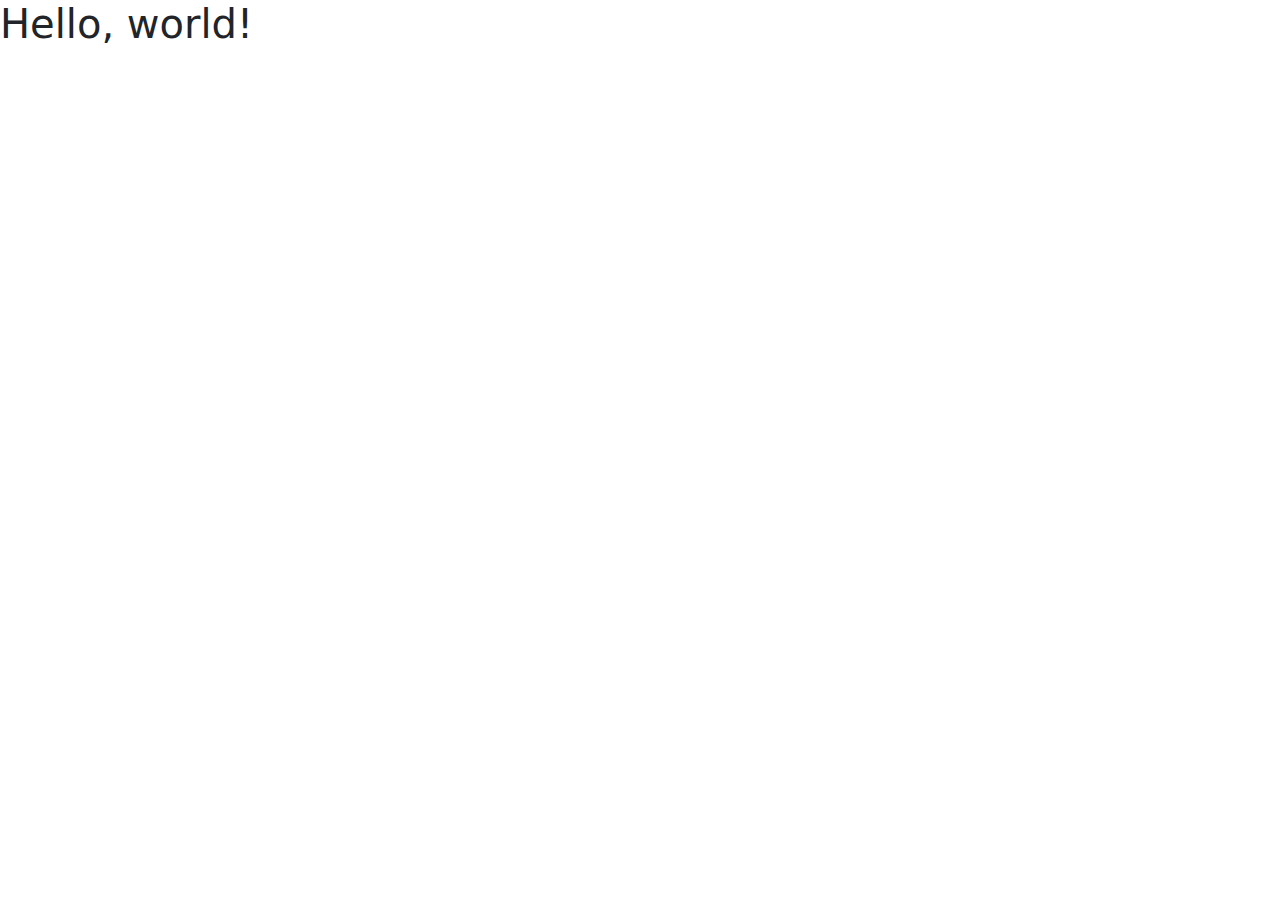
<file: index.html>
<!doctype html>
<html lang="en">
  <head>
    <meta charset="utf-8">
    <meta name="viewport" content="width=device-width, initial-scale=1">
    <title>Bootstrap demo</title>
    <link href="https://cdn.jsdelivr.net/npm/bootstrap@5.3.3/dist/css/bootstrap.min.css" rel="stylesheet" integrity="sha384-QWTKZyjpPEjISv5WaRU9OFeRpok6YctnYmDr5pNlyT2bRjXh0JMhjY6hW+ALEwIH" crossorigin="anonymous">
  </head>
  <body>
    <h1>Hello, world!</h1>
    <script src="https://cdn.jsdelivr.net/npm/bootstrap@5.3.3/dist/js/bootstrap.bundle.min.js" integrity="sha384-YvpcrYf0tY3lHB60NNkmXc5s9fDVZLESaAA55NDzOxhy9GkcIdslK1eN7N6jIeHz" crossorigin="anonymous"></script>
  </body>
</html>
</file>
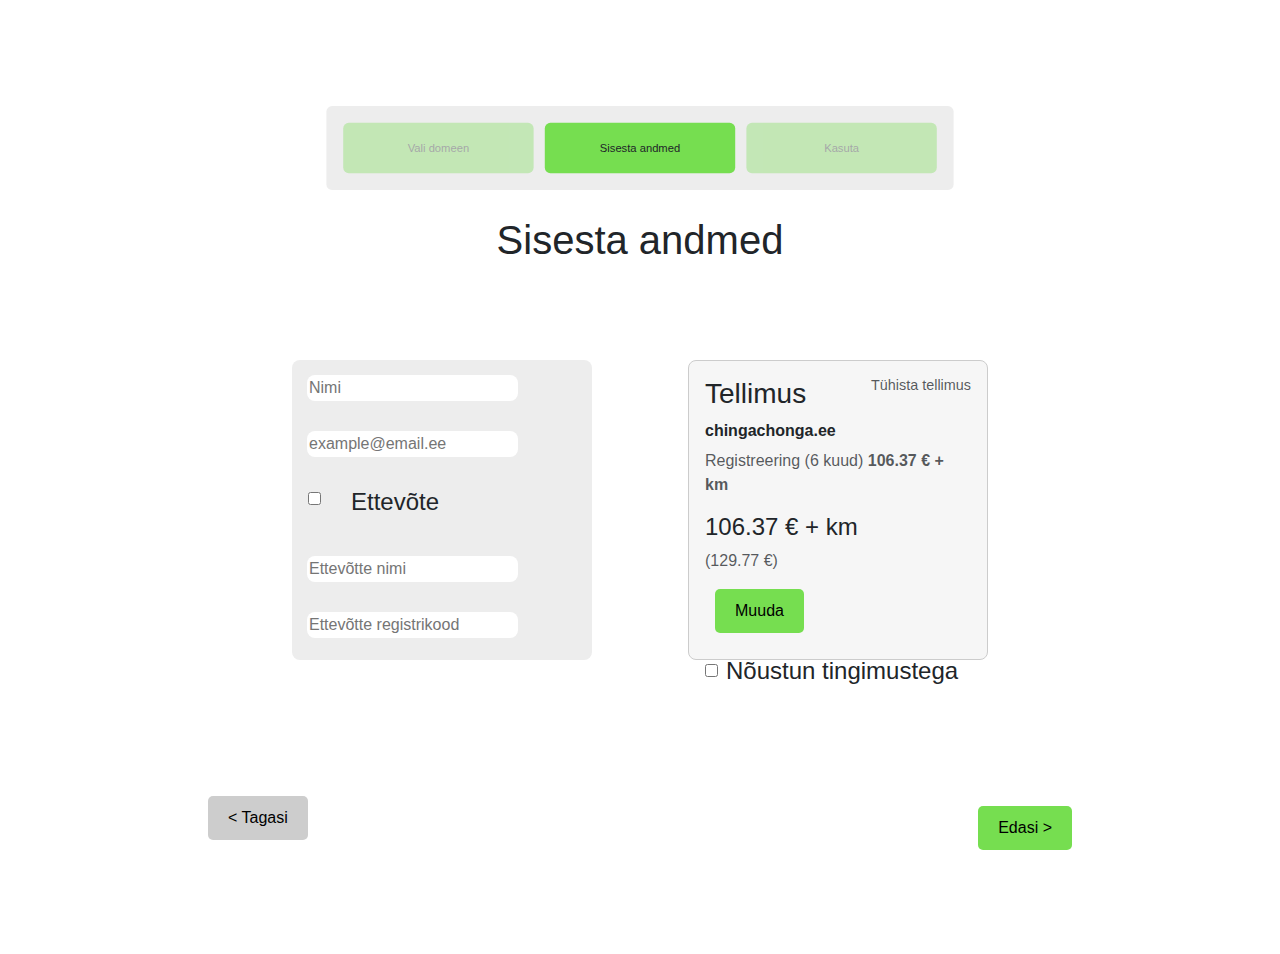
<file: page2.html>
<!doctype html>
<html lang="en">

<head>
    <meta charset="utf-8">
    <meta name="viewport" content="width=device-width, initial-scale=1">
    <title>Domeen</title>
    <link href="https://cdn.jsdelivr.net/npm/bootstrap@5.3.3/dist/css/bootstrap.min.css" rel="stylesheet"
        integrity="sha384-QWTKZyjpPEjISv5WaRU9OFeRpok6YctnYmDr5pNlyT2bRjXh0JMhjY6hW+ALEwIH" crossorigin="anonymous">
    <link rel="stylesheet" href="style.css">
    <link rel="icon" type="image/x-icon" href="Artboard 2.png">
</head>

<body>
    <script src="https://cdn.jsdelivr.net/npm/bootstrap@5.3.3/dist/js/bootstrap.bundle.min.js"
        integrity="sha384-YvpcrYf0tY3lHB60NNkmXc5s9fDVZLESaAA55NDzOxhy9GkcIdslK1eN7N6jIeHz"
        crossorigin="anonymous"></script>

    <div class="row rounded-3 p-3 m-2">
        <div class="col text-center bg-lightgreen2 rounded-3 p-4 m-2">Vali domeen</div>
        <div class="col text-center bg-lightgreen rounded-3 p-4 m-2">Sisesta andmed</div>
        <div class="col text-center bg-lightgreen2 rounded-3 p-4 m-2">Kasuta</div>
    </div>
    <div class="container-fluid">
        <h1>Sisesta andmed</h1>
        <div class="d-flex m-5">
            <div class="info-container rounded-3 m-5">
                <input class="custom-text rounded-3" placeholder="Nimi">
                <input class="custom-text rounded-3" placeholder="example@email.ee">
                <div class="content d-flex m-3">
                    <label class="checkbox">
                        <input id="ch1" type="checkbox">
                    </label>
                    <h4>Ettevõte</h4>
                </div>
                <input class="custom-text rounded-3" placeholder="Ettevõtte nimi">
                <input class="custom-text rounded-3" placeholder="Ettevõtte registrikood">

            </div>

            <div class="payment-container rounded-3 m-5 p-3" style="border: 1px solid #ccc;">
                <h3>Tellimus <span class="float-end text-muted" style="font-size: 0.9rem;">Tühista tellimus</span></h3>
                <p style="font-weight: bold;">chingachonga.ee</p>
                <p class="text-muted" style="margin-top: -10px;">Registreering (6 kuud) <span
                        style="font-weight: bold;">106.37 € + km</span></p>
                <h4>106.37 € + km</h4>
                <p class="text-muted">(129.77 €)</p>
                <a href="index.html" class="button">Muuda</a>

                <div class="terms-and-conditons mt-4 d-flex align-items-center">
                    <label class="checkbox me-2">
                        <input id="ch2" type="checkbox">
                    </label>
                    <h4 class="mb-0">Nõustun tingimustega</h4>
                </div>
            </div>

        </div>
    </div>
    </div>
    <div class="d-flex justify-content-between align-items-center px-4 pb-4">
        <a href="index.html" class="button-back">&lt; Tagasi</a>
        <a href="page3.html" class="button-forward">Edasi &gt;</a>
    </div>

</body>

</html>
</file>
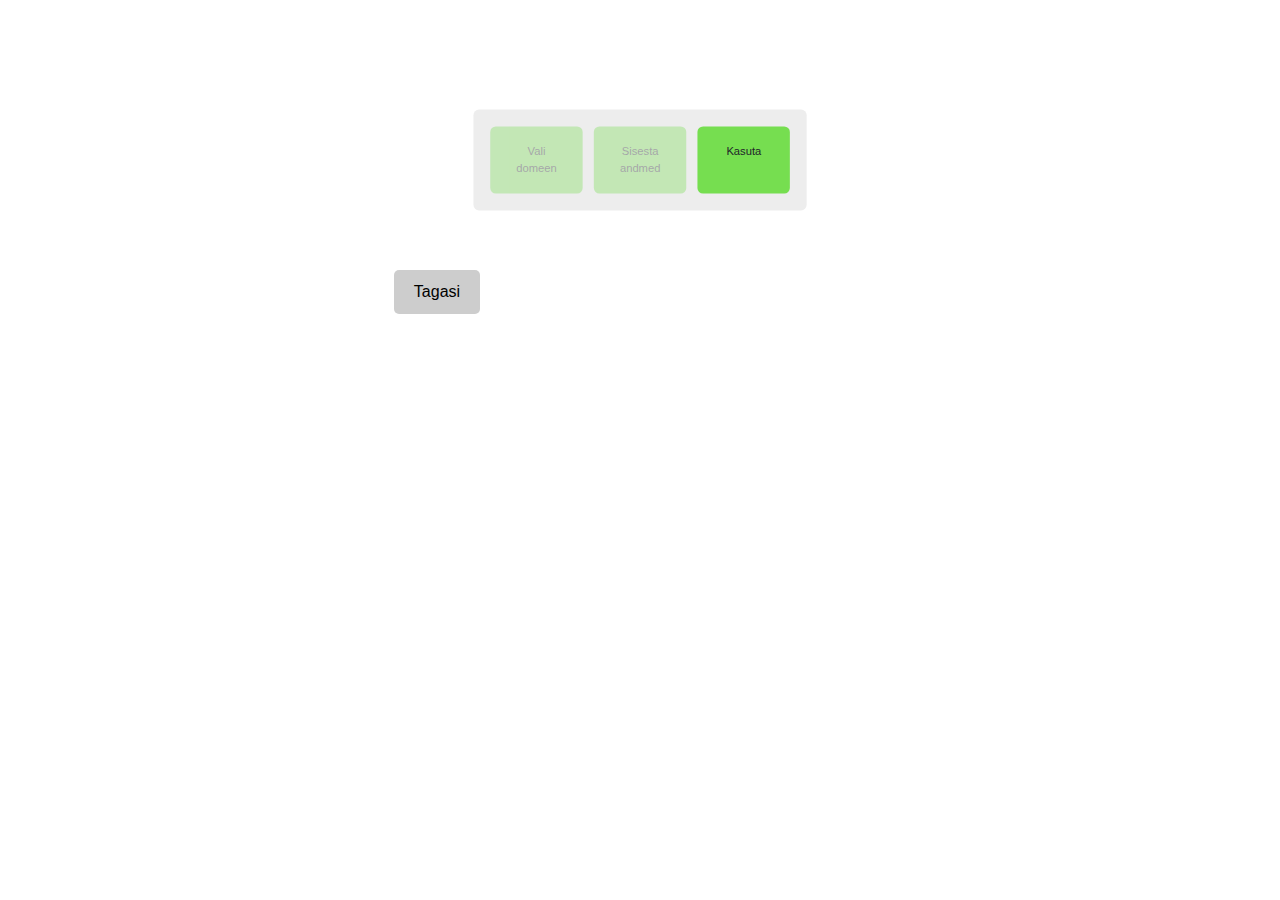
<file: page3.html>
<!doctype html>
<html lang="en">

<head>
  <meta charset="utf-8">
  <meta name="viewport" content="width=device-width, initial-scale=1">
  <title>Domeen</title>
  <link href="https://cdn.jsdelivr.net/npm/bootstrap@5.3.3/dist/css/bootstrap.min.css" rel="stylesheet"
    integrity="sha384-QWTKZyjpPEjISv5WaRU9OFeRpok6YctnYmDr5pNlyT2bRjXh0JMhjY6hW+ALEwIH" crossorigin="anonymous">
  <link rel="stylesheet" href="style.css">
  <link rel="icon" type="image/x-icon" href="Artboard 2.png">
</head>

<body>
  <script src="https://cdn.jsdelivr.net/npm/bootstrap@5.3.3/dist/js/bootstrap.bundle.min.js"
    integrity="sha384-YvpcrYf0tY3lHB60NNkmXc5s9fDVZLESaAA55NDzOxhy9GkcIdslK1eN7N6jIeHz"
    crossorigin="anonymous"></script>

  <div class="row rounded-3 p-3 m-2">
    <div class="col text-center bg-lightgreen2 rounded-3 p-4 m-2">Vali domeen</div>
    <div class="col text-center bg-lightgreen2 rounded-3 p-4 m-2">Sisesta andmed</div>
    <div class="col text-center bg-lightgreen rounded-3 p-4 m-2">Kasuta</div>
  </div>

  <a href="page2.html" class="button-back">Tagasi</a>


</body>

</html>
</file>
<file: style.css>
body {
    font-family: Arial, sans-serif;
    align-items: center;
    justify-content: center;
    padding: 30px;
    margin: 50px;
    display: grid;
}
 .container-fluid {
    margin: auto;
    justify-items: center;

 }

.row {
    background-color: rgb(237, 237, 237);
    scale: 70%;
}

.bg-lightgreen {
    background-color: rgb(118, 222, 80);
    
}

.bg-lightgreen2 {
    background-color: rgb(118, 222, 80);
    opacity: 35%;
}

.search-bar {
    padding: 10px;
    background-color: rgb(237, 237, 237);
}

.error {
    color: rgb(206, 66, 66);
}

.button {
    padding: 10px 20px;
    border: none;
    border-radius: 5px;
    background-color: #76DE50;
    color: rgb(0, 0, 0);
    cursor: pointer;
    text-decoration: none;
    display: inline-block;
    margin-left:10px;
}


.domain-options {
    background-color: rgb(237, 237, 237);
    padding: 10px;
    margin-top: 50px;
    justify-self: center;
}


.search-bar-text, .select-options, .domain-option{
    padding: 10px;
    margin: 15px;
    height: 40px;
    border: none;
}




.info-container {
    background-color: rgb(237, 237, 237);
    height: auto;
    width: 300px;


}

.payment-container {
    background-color: rgb(246 246 246);
    height: 300px;
    width: 300px;
}


.custom-text {
    border: none;
    margin: 15px;
    width: auto;
}

.button-back {
    padding: 10px 20px;
    border: none;
    border-radius: 5px;
    background-color: rgb(205 205 205);
    color: rgb(0, 0, 0);
    cursor: pointer;
    text-decoration: none;
    justify-self: left;
    margin-top: 30px;
}

.checkbox {
    margin-right: 30px;
}

.span {
    background-color: white;
    margin: 10px;
    padding: 10px;
    width: 400px;

}

.select-options {
    width: 200px;
}

.button-forward {
    padding: 10px 20px;
    border: none;
    border-radius: 5px;
    background-color: #76DE50;
    color: rgb(0, 0, 0);
    cursor: pointer;
    text-decoration: none;    
    justify-self: right;
    margin-top: 50px;
}
</file>
